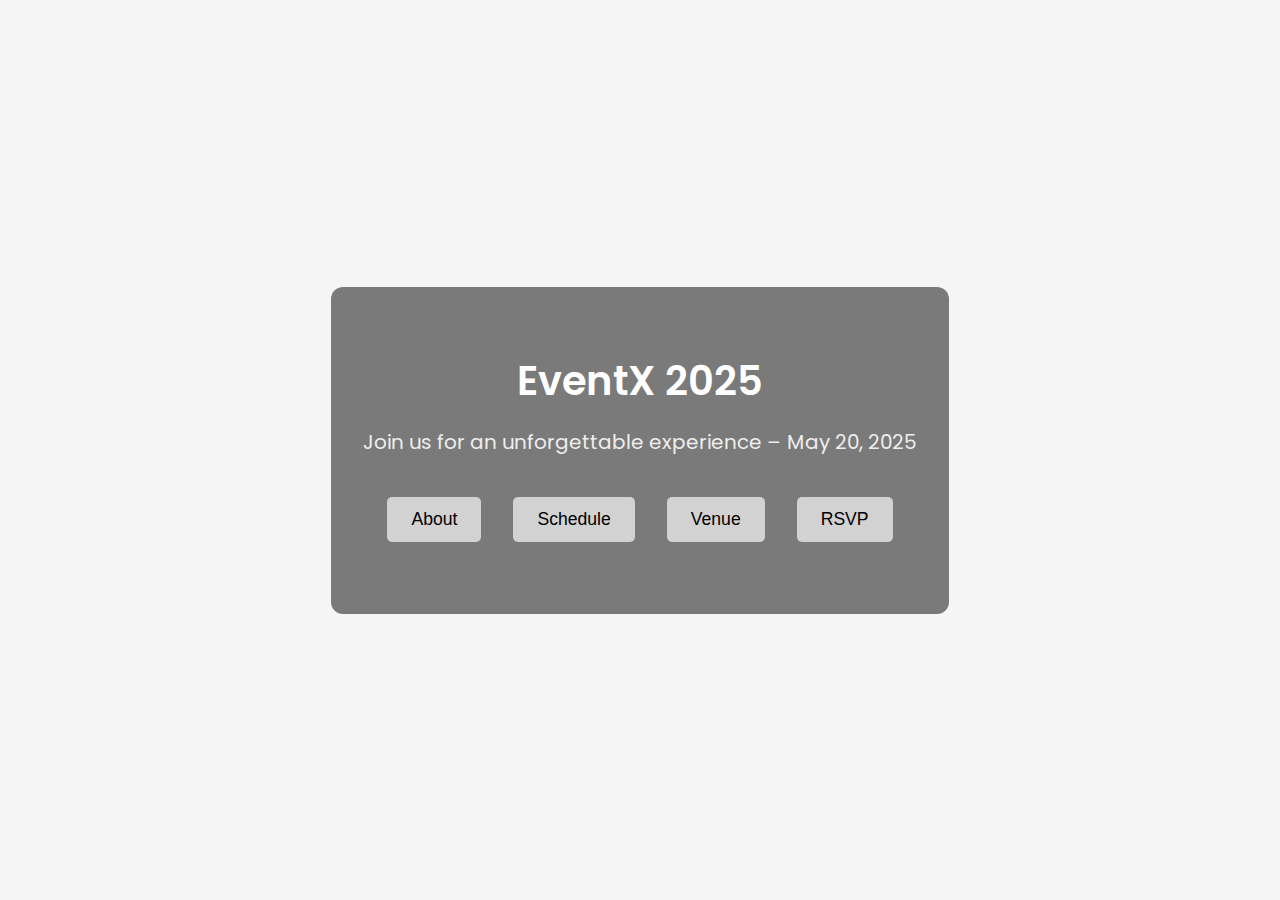
<file: index.html>
<!DOCTYPE html>
<html lang="en">
<head>
  <meta charset="UTF-8" />
  <meta name="viewport" content="width=device-width, initial-scale=1.0" />
  <title>EventX 2025</title>
  <link rel="stylesheet" href="style.css" />
  <link href="https://fonts.googleapis.com/css2?family=Poppins:wght@400;600&display=swap" rel="stylesheet">
  <style>
    body, html {
      margin: 0;
      padding: 0;
      font-family: 'Poppins', sans-serif;
      background: #f5f5f5;
      height: 100%;
    }

    /* Background Video */
    #bg-video {
      position: absolute;
      top: 0;
      left: 0;
      width: 100%;
      height: 100%;
      object-fit: cover;
      z-index: -1;
    }

    .overlay {
      position: relative;
      z-index: 1;
      padding: 5rem 1rem;
      color: white;
      text-align: center;
      background: rgba(0, 0, 0, 0.5);
    }

    .hero h1 {
      font-size: 2.5rem;
    }
    .hero p {
      font-size: 1.25rem;
    }

    nav button {
      margin: 0.5rem;
      padding: 0.75rem 1.5rem;
      font-size: 1.1rem;
      cursor: pointer;
      background-color: #ffffffaa;
      border: none;
      border-radius: 5px;
      transition: background-color 0.3s;
    }

    nav button:hover {
      background-color: #ff7f50;
    }

    .section {
      display: none;
      opacity: 0;
      transform: translateY(20px);
      transition: opacity 0.6s ease, transform 0.6s ease;
    }

    .active {
      display: block;
      opacity: 1;
      transform: translateY(0);
    }

    .back-button {
      margin: 1rem auto;
      display: block;
      padding: 0.75rem 1.5rem;
      background-color: #333;
      color: #fff;
      border: none;
      border-radius: 5px;
      cursor: pointer;
      font-family: 'Poppins', sans-serif;
    }

    /* New section for login and signup */
    .auth-container {
      display: flex;
      justify-content: center;
      align-items: center;
      height: 100vh;
      background: rgba(0, 0, 0, 0.7);
    }

    .auth-form {
      background: white;
      padding: 2rem;
      border-radius: 10px;
      box-shadow: 0 4px 12px rgba(0, 0, 0, 0.1);
      width: 100%;
      max-width: 400px;
    }

    .auth-form h2 {
      text-align: center;
      margin-bottom: 1rem;
    }

    .auth-form input {
      width: 100%;
      padding: 0.8rem;
      margin: 1rem 0;
      border-radius: 5px;
      border: 1px solid #ccc;
      font-size: 1rem;
    }

    .auth-form button {
      width: 100%;
      padding: 0.8rem;
      background-color: #333;
      color: white;
      border: none;
      border-radius: 5px;
      font-size: 1rem;
      cursor: pointer;
    }

    .auth-form button:hover {
      background-color: #ff7f50;
    }

    .auth-link {
      text-align: center;
      margin-top: 1rem;
    }

    .auth-link a {
      color: #ff7f50;
      text-decoration: none;
      font-weight: bold;
    }

    /* Mobile responsiveness */
    @media (max-width: 768px) {
      .hero h1 {
        font-size: 2rem;
      }

      .hero p {
        font-size: 1rem;
      }

      nav button {
        font-size: 1rem;
        padding: 0.5rem 1rem;
      }

      .back-button {
        font-size: 1rem;
        padding: 0.5rem 1rem;
      }
    }

    @media (max-width: 480px) {
      .hero h1 {
        font-size: 1.75rem;
      }

      .hero p {
        font-size: 0.875rem;
      }

      nav button {
        font-size: 1rem;
        padding: 0.5rem 1rem;
      }
    }
  </style>
</head>
<body>

  <!-- Hero Section with Background Video -->
  <header class="hero">
    <video autoplay muted loop id="bg-video">
      <source src="https://www.videvo.net/videvo_files/converted/2015_08/preview/Event_People_01_Videvo.mov62305.webm" type="video/webm">
      Your browser does not support the video tag.
    </video>
    <div class="container overlay">
      <h1>EventX 2025</h1>
      <p>Join us for an unforgettable experience – May 20, 2025</p>
      <nav>
        <button onclick="showSection('about')">About</button>
        <button onclick="showSection('schedule')">Schedule</button>
        <button onclick="showSection('venue')">Venue</button>
        <button onclick="showSection('rsvp')">RSVP</button>
      </nav>
    </div>
  </header>

  <!-- Sign In Form -->
  <div id="sign-in" class="auth-container" style="display: none;">
    <div class="auth-form">
      <h2>Sign In</h2>
      <form id="sign-in-form">
        <input type="email" placeholder="Email" required />
        <input type="password" placeholder="Password" required />
        <button type="submit">Sign In</button>
      </form>
      <div class="auth-link">
        <p>Don't have an account? <a href="javascript:void(0);" onclick="showSignUp()">Sign Up</a></p>
      </div>
    </div>
  </div>

  <!-- Sign Up Form -->
  <div id="sign-up" class="auth-container" style="display: none;">
    <div class="auth-form">
      <h2>Sign Up</h2>
      <form id="sign-up-form">
        <input type="text" placeholder="Name" required />
        <input type="email" placeholder="Email" required />
        <input type="password" placeholder="Password" required />
        <button type="submit">Sign Up</button>
      </form>
      <div class="auth-link">
        <p>Already have an account? <a href="javascript:void(0);" onclick="showSignIn()">Sign In</a></p>
      </div>
    </div>
  </div>

  <script>
    function showSection(id) {
      document.querySelectorAll('.section').forEach(section => {
        section.classList.remove('active');
      });
      document.querySelector('header').style.display = 'none';
      document.getElementById(id).classList.add('active');
    }

    function goBack() {
      document.querySelectorAll('.section').forEach(section => {
        section.classList.remove('active');
      });
      document.querySelector('header').style.display = 'block';
    }

    // Show Sign In form
    function showSignIn() {
      document.getElementById('sign-in').style.display = 'block';
      document.getElementById('sign-up').style.display = 'none';
    }

    // Show Sign Up form
    function showSignUp() {
      document.getElementById('sign-in').style.display = 'none';
      document.getElementById('sign-up').style.display = 'block';
    }

    // Handle form submissions
    document.getElementById('sign-in-form').addEventListener('submit', function(e) {
      e.preventDefault();
      alert('Sign In successful!');
      showHomePage();
    });

    document.getElementById('sign-up-form').addEventListener('submit', function(e) {
      e.preventDefault();
      alert('Sign Up successful!');
      showHomePage();
    });

    function showHomePage() {
      alert('Welcome to EventX!');
    }
  </script>

</body>
  </html>
</file>
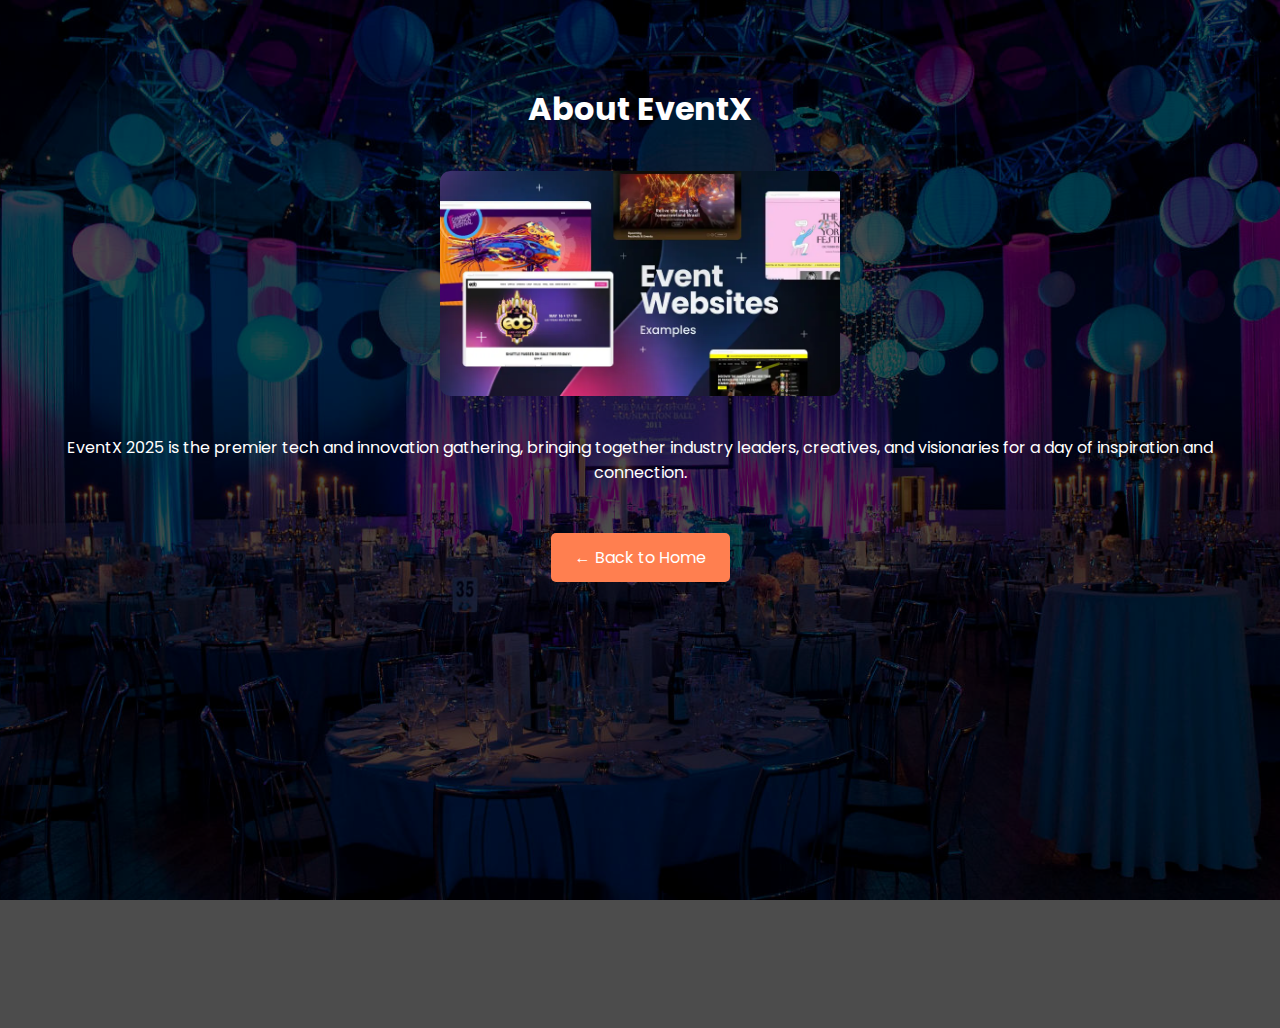
<file: about.html>
<!DOCTYPE html>
<html lang="en">
<head>
  <meta charset="UTF-8">
  <title>About | EventX 2025</title>
  <link href="https://fonts.googleapis.com/css2?family=Poppins:wght@400;600&display=swap" rel="stylesheet">
  <style>
    body {
      font-family: 'Poppins', sans-serif;
      margin: 0;
      background: url('images/background.jpg') no-repeat center center fixed;
      background-size: cover;
      color: white;
    }

    .overlay {
      background-color: rgba(0, 0, 0, 0.7);
      padding: 4rem 2rem;
      min-height: 100vh;
      text-align: center;
    }

    img {
      width: 100%;
      max-width: 400px;
      margin: 1rem auto;
      border-radius: 10px;
    }

    a.button {
      display: inline-block;
      margin-top: 2rem;
      padding: 0.75rem 1.5rem;
      background-color: #ff7f50;
      color: white;
      text-decoration: none;
      border-radius: 5px;
    }

    a.button:hover {
      background-color: #ff5722;
    }
  </style>
</head>
<body>
  <div class="overlay">
    <h1>About EventX</h1>
    <img src="images/eventwebsite.jpg" alt="About EventX">
    <p>EventX 2025 is the premier tech and innovation gathering, bringing together industry leaders, creatives, and visionaries for a day of inspiration and connection.</p>
    <a href="index.html" class="button">← Back to Home</a>
  </div>
</body>
</html>
</file>
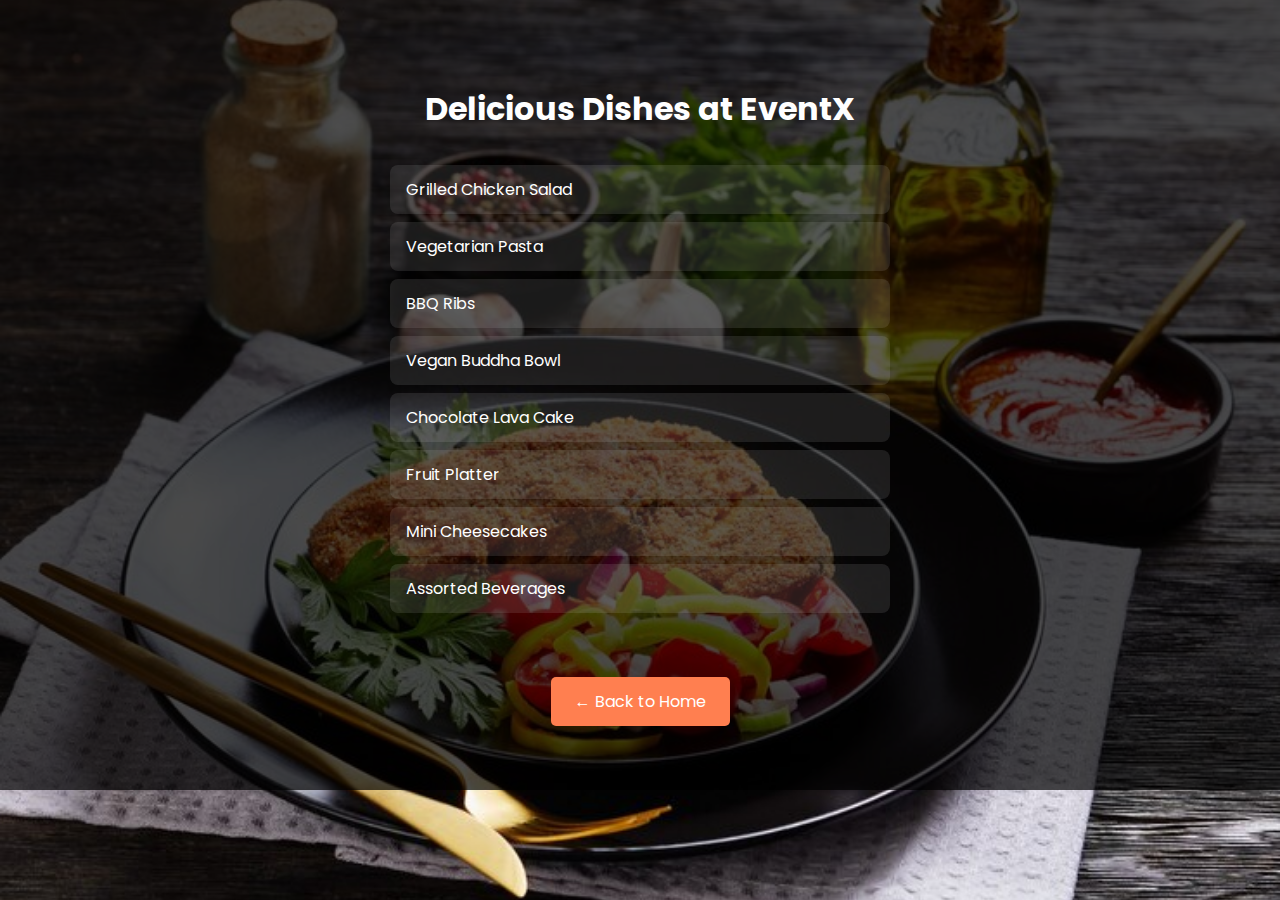
<file: dishes.html>
<!DOCTYPE html>
<html lang="en">
<head>
  <meta charset="UTF-8" />
  <title>Dishes | EventX 2025</title>
  <link href="https://fonts.googleapis.com/css2?family=Poppins:wght@400;600&display=swap" rel="stylesheet">
  <style>
    body {
      font-family: 'Poppins', sans-serif;
      background: url('images/dishes.jpg') no-repeat center center fixed;
      background-size: cover;
      color: white;
      margin: 0;
    }

    .overlay {
      background: rgba(0, 0, 0, 0.7);
      padding: 4rem 2rem;
      text-align: center;
    }

    h1 {
      margin-bottom: 1rem;
    }

    ul {
      list-style: none;
      padding: 0;
      max-width: 500px;
      margin: 2rem auto;
      text-align: left;
    }

    ul li {
      background: rgba(255, 255, 255, 0.1);
      margin: 0.5rem 0;
      padding: 0.75rem 1rem;
      border-radius: 8px;
    }

    a.button {
      display: inline-block;
      margin-top: 2rem;
      padding: 0.75rem 1.5rem;
      background-color: #ff7f50;
      color: white;
      text-decoration: none;
      border-radius: 5px;
    }
  </style>
</head>
<body>
  <div class="overlay">
    <h1>Delicious Dishes at EventX</h1>
    <ul>
      <li>Grilled Chicken Salad</li>
      <li>Vegetarian Pasta</li>
      <li>BBQ Ribs</li>
      <li>Vegan Buddha Bowl</li>
      <li>Chocolate Lava Cake</li>
      <li>Fruit Platter</li>
      <li>Mini Cheesecakes</li>
      <li>Assorted Beverages</li>
    </ul>
    <a href="index.html" class="button">← Back to Home</a>
  </div>
</body>
</html>
</file>
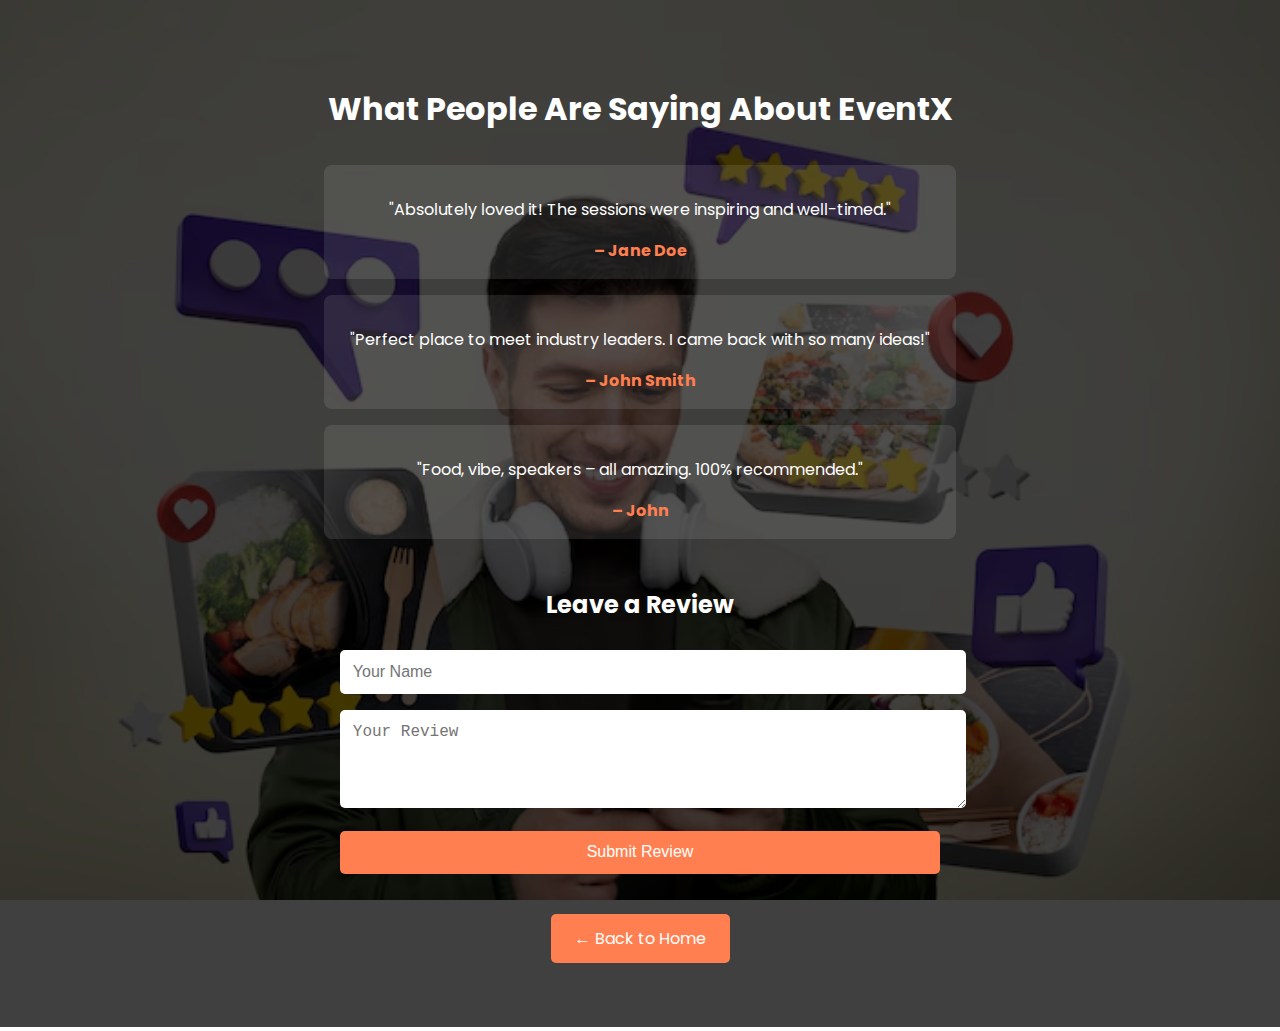
<file: reviews.html>
<!DOCTYPE html>
<html lang="en">
<head>
  <meta charset="UTF-8" />
  <title>Reviews | EventX 2025</title>
  <link href="https://fonts.googleapis.com/css2?family=Poppins:wght@400;600&display=swap" rel="stylesheet">
  <style>
    body {
      font-family: 'Poppins', sans-serif;
      background: url('images/reviws.jpg') no-repeat center center fixed;
      background-size: cover;
      color: white;
      margin: 0;
    }

    .overlay {
      background: rgba(0, 0, 0, 0.75);
      padding: 4rem 2rem;
      text-align: center;
    }

    h1 {
      margin-bottom: 2rem;
    }

    .review {
      background: rgba(255, 255, 255, 0.1);
      padding: 1rem;
      border-radius: 8px;
      margin: 1rem auto;
      max-width: 600px;
    }

    .review strong {
      display: block;
      margin-top: 0.5rem;
      color: #ff7f50;
    }

    form {
      margin-top: 3rem;
      max-width: 600px;
      margin-left: auto;
      margin-right: auto;
    }

    input, textarea, button {
      width: 100%;
      padding: 0.8rem;
      margin: 0.5rem 0;
      border-radius: 5px;
      border: none;
      font-size: 1rem;
    }

    button {
      background-color: #ff7f50;
      color: white;
      cursor: pointer;
    }

    button:hover {
      background-color: #ff5722;
    }

    a.button {
      display: inline-block;
      margin-top: 2rem;
      padding: 0.75rem 1.5rem;
      background-color: #ff7f50;
      color: white;
      text-decoration: none;
      border-radius: 5px;
    }
  </style>
</head>
<body>
  <div class="overlay">
    <h1>What People Are Saying About EventX</h1>

    <div class="review">
      <p>"Absolutely loved it! The sessions were inspiring and well-timed."</p>
      <strong>– Jane Doe</strong>
    </div>

    <div class="review">
      <p>"Perfect place to meet industry leaders. I came back with so many ideas!"</p>
      <strong>– John Smith</strong>
    </div>

    <div class="review">
      <p>"Food, vibe, speakers – all amazing. 100% recommended."</p>
      <strong>– John</strong>
    </div>

    <form onsubmit="submitReview(event)">
      <h2>Leave a Review</h2>
      <input type="text" id="name" placeholder="Your Name" required />
      <textarea id="message" placeholder="Your Review" rows="4" required></textarea>
      <button type="submit">Submit Review</button>
    </form>

    <a href="index.html" class="button">← Back to Home</a>
  </div>

  <script>
    function submitReview(e) {
      e.preventDefault();
      const name = document.getElementById('name').value;
      const message = document.getElementById('message').value;

      if (name && message) {
        alert('Thank you for your feedback, ' + name + '!');
        // Here you could save the data to a backend or localStorage
        document.getElementById('name').value = '';
        document.getElementById('message').value = '';
      }
    }
  </script>
</body>
</html>
</file>
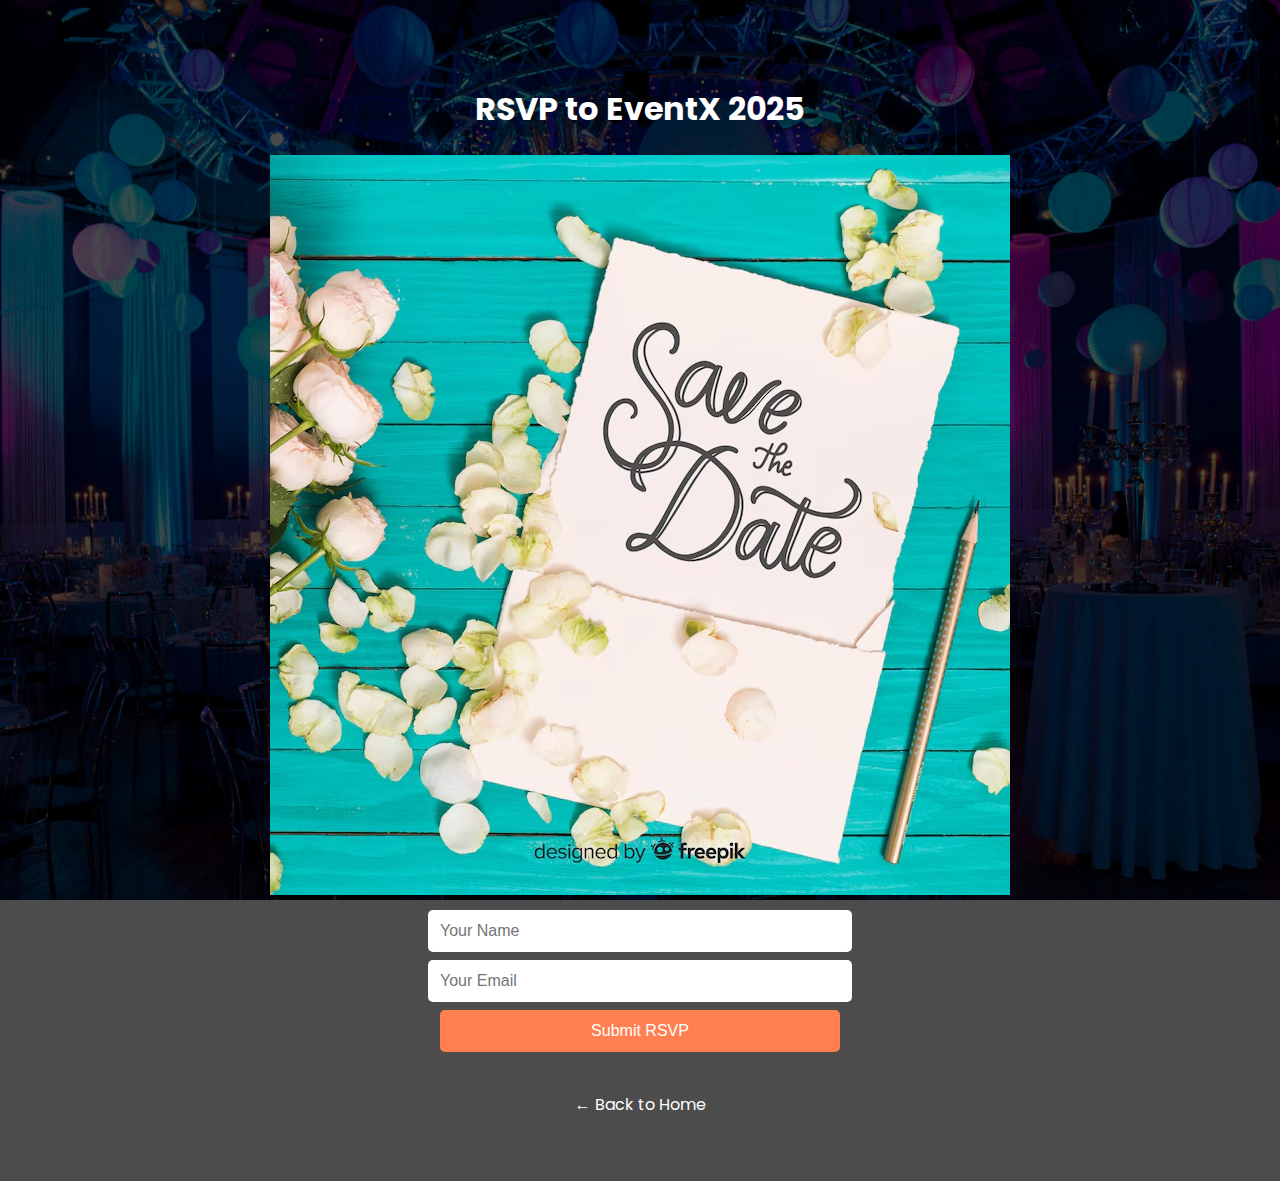
<file: rsvp.html>
<!DOCTYPE html>
<html lang="en">
<head>
  <meta charset="UTF-8">
  <title>RSVP | EventX 2025</title>
  <link href="https://fonts.googleapis.com/css2?family=Poppins:wght@400;600&display=swap" rel="stylesheet">
  <style>
    body {
      font-family: 'Poppins', sans-serif;
      margin: 0;
      background: url('images/background.jpg') no-repeat center center fixed;
      background-size: cover;
      color: white;
    }
    .overlay {
      background: rgba(0, 0, 0, 0.7);
      padding: 4rem 2rem;
      text-align: center;
    }
    input, button {
      width: 100%;
      max-width: 400px;
      margin: 0.5rem auto;
      padding: 0.75rem;
      font-size: 1rem;
      border-radius: 5px;
      border: none;
      display: block;
    }
    button {
      background-color: #ff7f50;
      color: white;
      cursor: pointer;
    }
    button:hover {
      background-color: #ff5722;
    }
    a.button {
      margin-top: 2rem;
      display: inline-block;
      color: white;
      text-decoration: none;
    }
  </style>
</head>
<body>
  <div class="overlay">
    <h1>RSVP to EventX 2025</h1>
    <img src="images/rspv.jpg" alt="RSVP">
    <form>
      <input type="text" placeholder="Your Name" required />
      <input type="email" placeholder="Your Email" required />
      <button type="submit">Submit RSVP</button>
    </form>
    <a href="index.html" class="button">← Back to Home</a>
  </div>
</body>
</html>
</file>
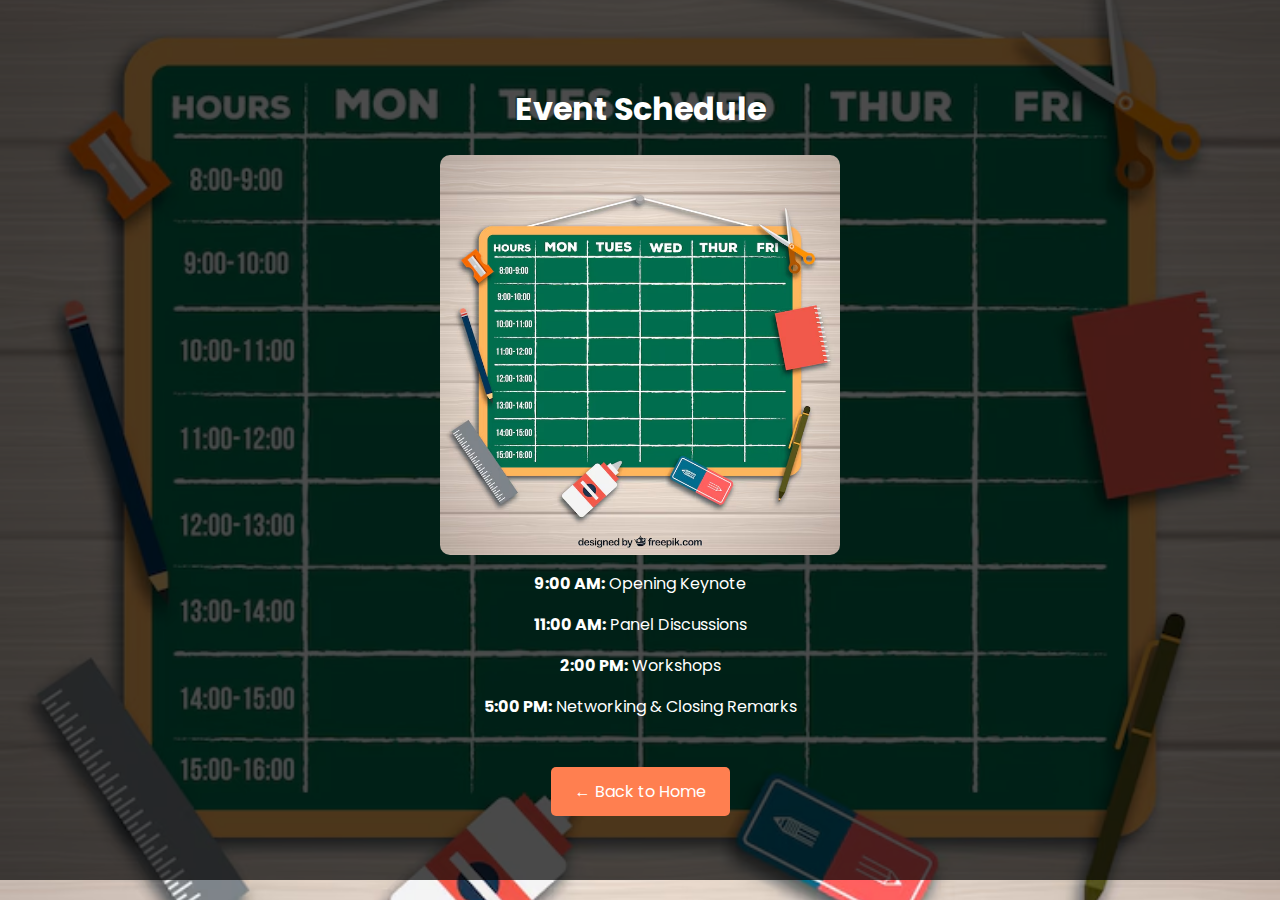
<file: schedule.html>
<!DOCTYPE html>
<html lang="en">
<head>
  <meta charset="UTF-8">
  <title>Schedule | EventX 2025</title>
  <link href="https://fonts.googleapis.com/css2?family=Poppins:wght@400;600&display=swap" rel="stylesheet">
  <style>
    body {
      font-family: 'Poppins', sans-serif;
      margin: 0;
      background: url('images/schedule.jpg') no-repeat center center fixed;
      background-size: cover;
      color: white;
    }
    .overlay {
      background: rgba(0, 0, 0, 0.7);
      padding: 4rem 2rem;
      text-align: center;
    }
    img {
      width: 100%;
      max-width: 400px;
      margin: 1rem auto;
      display: block;
      border-radius: 10px;
    }
    a.button {
      display: inline-block;
      margin-top: 2rem;
      padding: 0.75rem 1.5rem;
      background-color: #ff7f50;
      color: white;
      text-decoration: none;
      border-radius: 5px;
    }
  </style>
</head>
<body>
  <div class="overlay">
    <h1>Event Schedule</h1>
    <img src="images/schedule.jpg" alt="Event Schedule">
    <p><strong>9:00 AM:</strong> Opening Keynote</p>
    <p><strong>11:00 AM:</strong> Panel Discussions</p>
    <p><strong>2:00 PM:</strong> Workshops</p>
    <p><strong>5:00 PM:</strong> Networking & Closing Remarks</p>
    <a href="index.html" class="button">← Back to Home</a>
  </div>
</body>
</html>
</file>
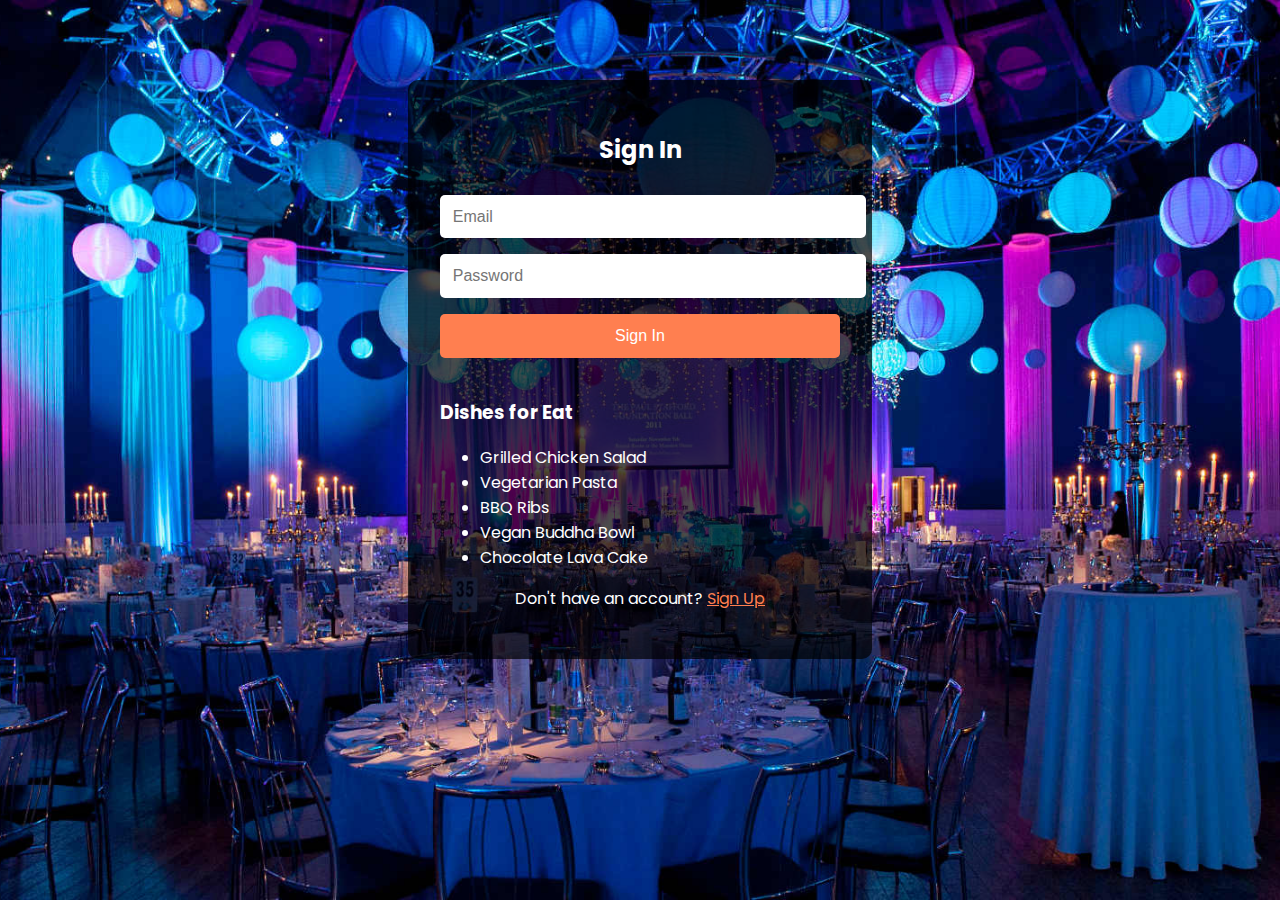
<file: signin.html>
<!DOCTYPE html>
<html lang="en">
<head>
  <meta charset="UTF-8" />
  <title>Login | EventX</title>
  <link href="https://fonts.googleapis.com/css2?family=Poppins:wght@400;600&display=swap" rel="stylesheet">
  <style>
    body {
      font-family: 'Poppins', sans-serif;
      background: url('images/background.jpg') no-repeat center center fixed;
      background-size: cover;
      color: white;
      margin: 0;
    }
    .container {
      background: rgba(0,0,0,0.7);
      max-width: 400px;
      margin: 5rem auto;
      padding: 2rem;
      border-radius: 10px;
      text-align: center;
    }
    input, button {
      width: 100%;
      margin: 0.5rem 0;
      padding: 0.8rem;
      border-radius: 5px;
      border: none;
      font-size: 1rem;
    }
    button {
      background-color: #ff7f50;
      color: white;
      cursor: pointer;
    }
    .dishes-section {
      margin-top: 2rem;
      text-align: left;
    }
  </style>
</head>
<body>
  <div class="container">
    <h2>Sign In</h2>
    <form>
      <input type="email" placeholder="Email" required />
      <input type="password" placeholder="Password" required />
      <button type="submit">Sign In</button>
    </form>
    <div class="dishes-section">
      <h3>Dishes for Eat</h3>
      <ul>
        <li>Grilled Chicken Salad</li>
        <li>Vegetarian Pasta</li>
        <li>BBQ Ribs</li>
        <li>Vegan Buddha Bowl</li>
        <li>Chocolate Lava Cake</li>
      </ul>
    </div>
    <p>Don't have an account? <a href="signup.html" style="color:#ff7f50;">Sign Up</a></p>
  </div>
</body>
</html>
</file>
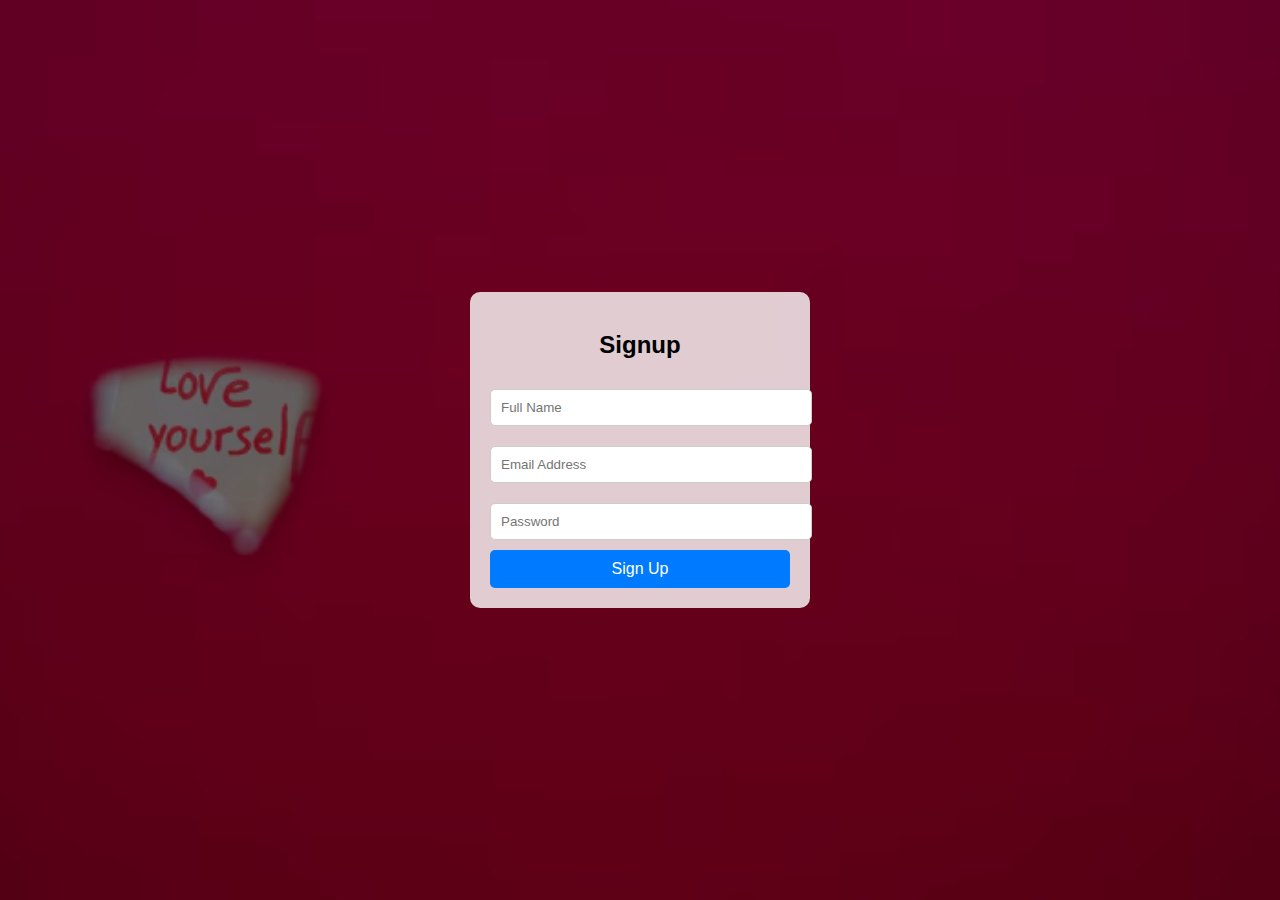
<file: signup.html>
<!DOCTYPE html>
<html lang="en">
<head>
  <meta charset="UTF-8">
  <meta name="viewport" content="width=device-width, initial-scale=1.0">
  <title>Signup Page</title>
  <style>
    body {
      margin: 0;
      font-family: Arial, sans-serif;
      background: url('images/signup.jpg') no-repeat center center fixed;
      background-size: cover;
      color: white;
    }
    .signup-container {
      display: flex;
      justify-content: center;
      align-items: center;
      height: 100vh;
      background-color: rgba(0, 0, 0, 0.5);
    }
    .signup-form {
      background: rgba(255, 255, 255, 0.8);
      padding: 20px;
      border-radius: 10px;
      width: 300px;
      color: black;
    }
    .signup-form h2 {
      text-align: center;
      margin-bottom: 20px;
    }
    .signup-form input {
      width: 100%;
      padding: 10px;
      margin: 10px 0;
      border: 1px solid #ccc;
      border-radius: 5px;
    }
    .signup-form button {
      width: 100%;
      padding: 10px;
      background-color: #007BFF;
      border: none;
      border-radius: 5px;
      color: white;
      font-size: 16px;
      cursor: pointer;
    }
    .signup-form button:hover {
      background-color: #0056b3;
    }
  </style>
</head>
<body>
  <div class="signup-container">
    <form class="signup-form">
      <h2>Signup</h2>
      <input type="text" placeholder="Full Name" required>
      <input type="email" placeholder="Email Address" required>
      <input type="password" placeholder="Password" required>
      <button type="submit">Sign Up</button>
    </form>
  </div>
</body>
</html>
</file>
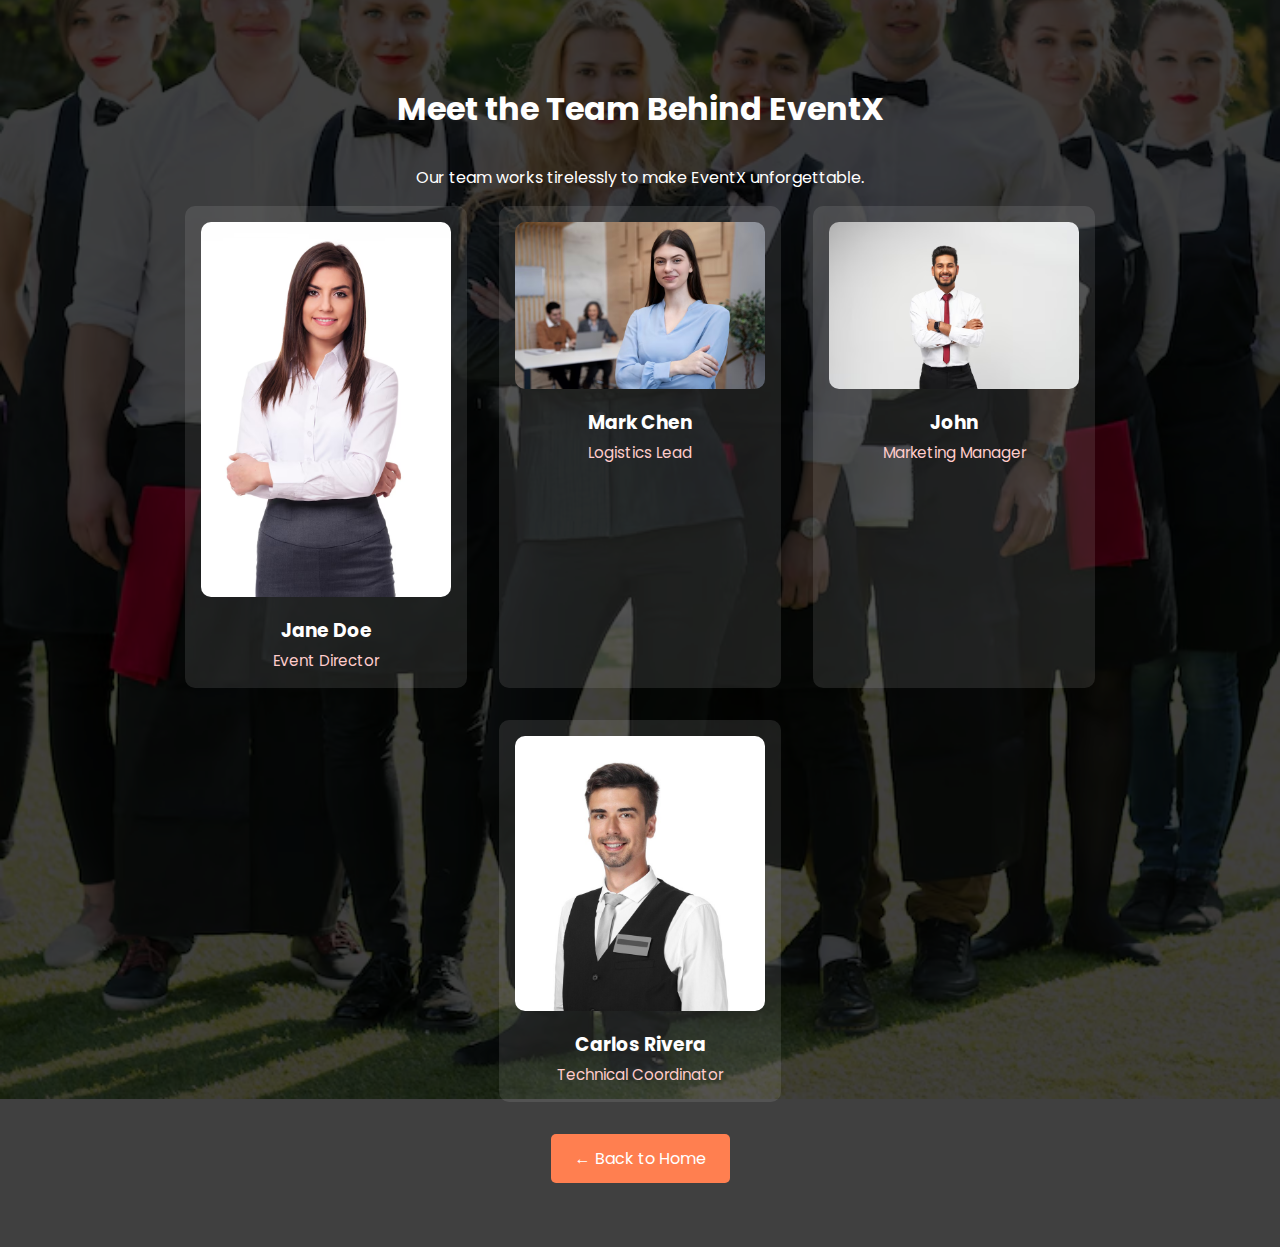
<file: staff.html>
<!DOCTYPE html>
<html lang="en">
<head>
  <meta charset="UTF-8" />
  <title>Our Team | EventX 2025</title>
  <link href="https://fonts.googleapis.com/css2?family=Poppins:wght@400;600&display=swap" rel="stylesheet">
  <style>
    body {
      font-family: 'Poppins', sans-serif;
      background: url('images/staff.jpg') no-repeat center center fixed;
      background-size: cover;
      margin: 0;
      color: white;
    }

    .overlay {
      background: rgba(0, 0, 0, 0.75);
      padding: 4rem 2rem;
      text-align: center;
    }

    h1 {
      margin-bottom: 2rem;
    }

    .team {
      display: flex;
      flex-wrap: wrap;
      justify-content: center;
      gap: 2rem;
      max-width: 1000px;
      margin: 0 auto;
    }

    .member {
      background: rgba(255, 255, 255, 0.1);
      padding: 1rem;
      border-radius: 10px;
      width: 250px;
    }

    .member img {
      width: 100%;
      border-radius: 10px;
      height: auto;
    }

    .member h3 {
      margin: 0.75rem 0 0.25rem;
    }

    .member p {
      margin: 0;
      font-size: 0.95rem;
      color: #ffcccb;
    }

    a.button {
      display: inline-block;
      margin-top: 2rem;
      padding: 0.75rem 1.5rem;
      background-color: #ff7f50;
      color: white;
      text-decoration: none;
      border-radius: 5px;
    }
  </style>
</head>
<body>
  <div class="overlay">
    <h1>Meet the Team Behind EventX</h1>
    <p>Our team works tirelessly to make EventX unforgettable.</p>

    <div class="team">
      <div class="member">
        <img src="images/staff1.jpg" alt="Jane Doe">
        <h3>Jane Doe</h3>
        <p>Event Director</p>
      </div>

      <div class="member">
        <img src="images/staff2.jpg" alt="Mark Chen">
        <h3>Mark Chen</h3>
        <p>Logistics Lead</p>
      </div>

      <div class="member">
        <img src="images/staff3.jpg" alt="Aisha Al-Mansoori">
        <h3>John</h3>
        <p>Marketing Manager</p>
      </div>

      <div class="member">
        <img src="images/staff4.jpg" alt="Carlos Rivera">
        <h3>Carlos Rivera</h3>
        <p>Technical Coordinator</p>
      </div>
    </div>

    <a href="index.html" class="button">← Back to Home</a>
  </div>
</body>
</html>
</file>
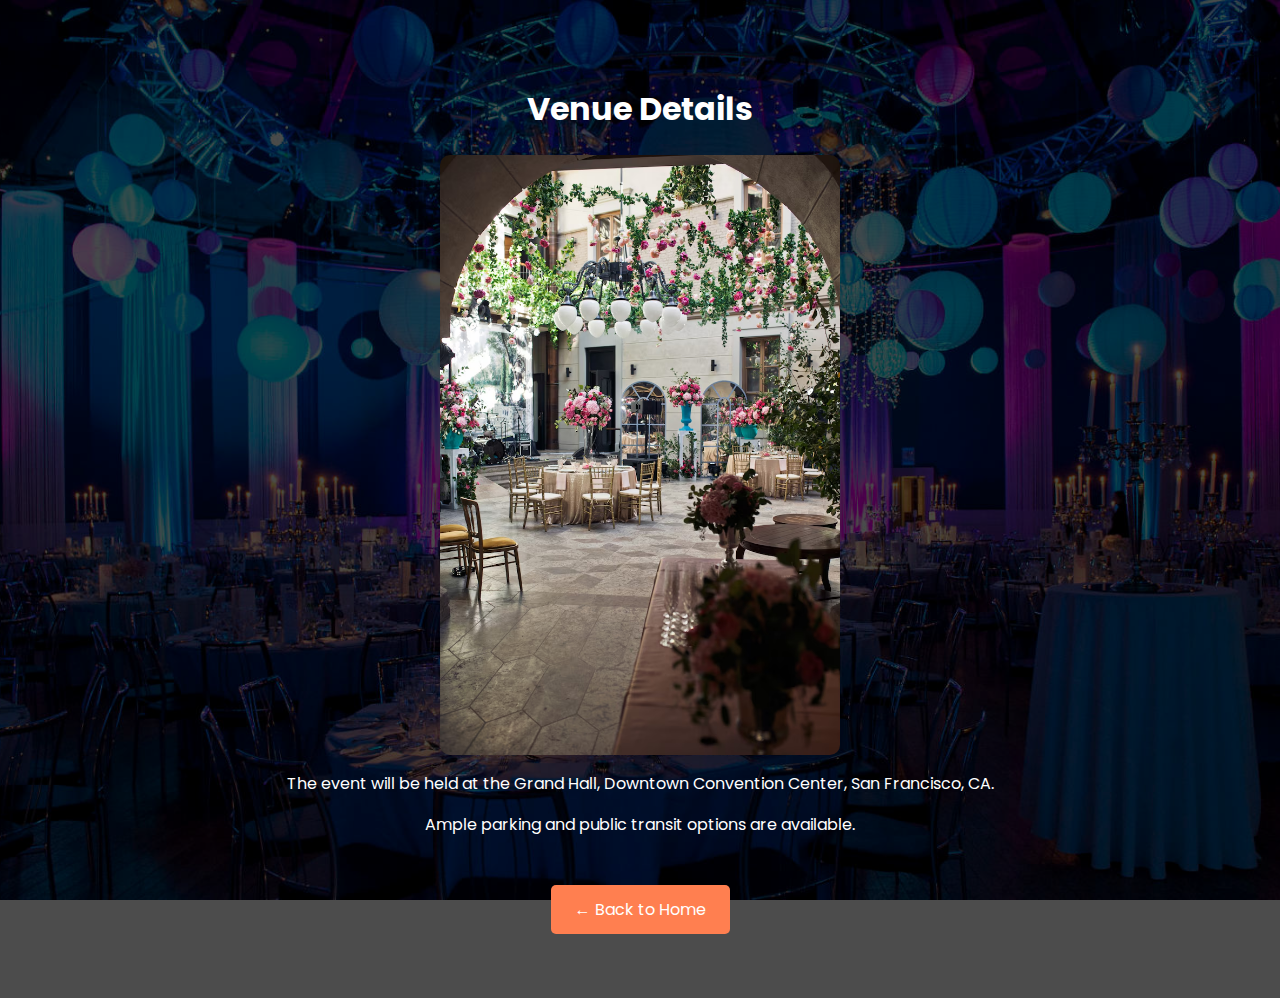
<file: venue.html>
<!DOCTYPE html>
<html lang="en">
<head>
  <meta charset="UTF-8">
  <title>Venue | EventX 2025</title>
  <link href="https://fonts.googleapis.com/css2?family=Poppins:wght@400;600&display=swap" rel="stylesheet">
  <style>
    body {
      font-family: 'Poppins', sans-serif;
      margin: 0;
      background: url('images/background.jpg') no-repeat center center fixed;
      background-size: cover;
      color: white;
    }
    .overlay {
      background: rgba(0, 0, 0, 0.7);
      padding: 4rem 2rem;
      text-align: center;
    }
    img {
      width: 100%;
      max-width: 400px;
      margin: 1rem auto;
      display: block;
      border-radius: 10px;
    }
    a.button {
      display: inline-block;
      margin-top: 2rem;
      padding: 0.75rem 1.5rem;
      background-color: #ff7f50;
      color: white;
      text-decoration: none;
      border-radius: 5px;
    }
  </style>
</head>
<body>
  <div class="overlay">
    <h1>Venue Details</h1>
    <img src="images/eventvenue.jpg" alt="Venue Details">
    <p>The event will be held at the Grand Hall, Downtown Convention Center, San Francisco, CA.</p>
    <p>Ample parking and public transit options are available.</p>
    <a href="index.html" class="button">← Back to Home</a>
  </div>
</body>
</html>
</file>
<file: style.css>
/* Reset & Base Styles */
* {
  margin: 0;
  padding: 0;
  box-sizing: border-box;
}

body, html {
  height: 100%;
  font-family: 'Poppins', sans-serif;
  background-color: #f5f5f5;
  color: #333;
  scroll-behavior: smooth;
}

/* Background Video */
#bg-video {
  position: absolute;
  top: 0;
  left: 0;
  width: 100%;
  height: 100%;
  object-fit: cover;
  z-index: -1;
}

/* Hero Section */
.hero {
  position: relative;
  height: 100vh;
  text-align: center;
  display: flex;
  align-items: center;
  justify-content: center;
}

.container.overlay {
  background-color: rgba(0, 0, 0, 0.5);
  padding: 4rem 2rem;
  border-radius: 12px;
}

.hero h1 {
  color: #fff;
  font-size: 3rem;
  font-weight: 600;
  margin-bottom: 1rem;
}

.hero p {
  color: #eee;
  font-size: 1.25rem;
  margin-bottom: 2rem;
}

/* Navigation Buttons */
nav {
  display: flex;
  justify-content: center;
  gap: 1rem;
  flex-wrap: wrap;
}

nav button {
  background: #ffffffaa;
  border: none;
  padding: 0.75rem 1.5rem;
  border-radius: 8px;
  font-size: 1.1rem;
  font-weight: 500;
  cursor: pointer;
  transition: background-color 0.3s ease, transform 0.2s ease;
}

nav button:hover {
  background-color: #ff7f50;
  color: #fff;
  transform: scale(1.05);
}

/* Sections */
.section {
  display: none;
  padding: 4rem 2rem;
  transition: opacity 0.4s ease;
  max-width: 1000px;
  margin: 0 auto;
}

.section.active {
  display: block;
  opacity: 1;
}

.back-button {
  display: inline-block;
  margin-top: 2rem;
  padding: 0.75rem 1.5rem;
  background-color: #333;
  color: white;
  border: none;
  border-radius: 6px;
  font-size: 1rem;
  cursor: pointer;
  transition: background-color 0.3s ease;
}

.back-button:hover {
  background-color: #ff7f50;
}

/* Auth Forms */
.auth-container {
  display: flex;
  justify-content: center;
  align-items: center;
  min-height: 100vh;
  background: rgba(0, 0, 0, 0.7);
}

.auth-form {
  background: white;
  padding: 2.5rem 2rem;
  border-radius: 12px;
  box-shadow: 0 6px 20px rgba(0, 0, 0, 0.15);
  width: 100%;
  max-width: 400px;
}

.auth-form h2 {
  text-align: center;
  margin-bottom: 1.5rem;
  font-size: 1.75rem;
  color: #333;
}

.auth-form input {
  width: 100%;
  padding: 0.85rem;
  margin: 0.75rem 0;
  border: 1px solid #ccc;
  border-radius: 6px;
  font-size: 1rem;
}

.auth-form button {
  width: 100%;
  padding: 0.9rem;
  background-color: #333;
  color: white;
  border: none;
  border-radius: 6px;
  font-size: 1rem;
  margin-top: 1rem;
  transition: background-color 0.3s ease;
}

.auth-form button:hover {
  background-color: #ff7f50;
}

.auth-link {
  text-align: center;
  margin-top: 1rem;
  font-size: 0.95rem;
}

.auth-link a {
  color: #ff7f50;
  font-weight: 500;
  text-decoration: none;
}

.auth-link a:hover {
  text-decoration: underline;
}

/* Responsive Text */
@media (max-width: 768px) {
  .hero h1 {
    font-size: 2.25rem;
  }

  .hero p {
    font-size: 1rem;
  }

  nav button {
    font-size: 1rem;
    padding: 0.6rem 1rem;
  }

  .auth-form {
    padding: 2rem 1.5rem;
  }
}

@media (max-width: 480px) {
  .hero h1 {
    font-size: 1.75rem;
  }

  .hero p {
    font-size: 0.9rem;
  }
  }
</file>
